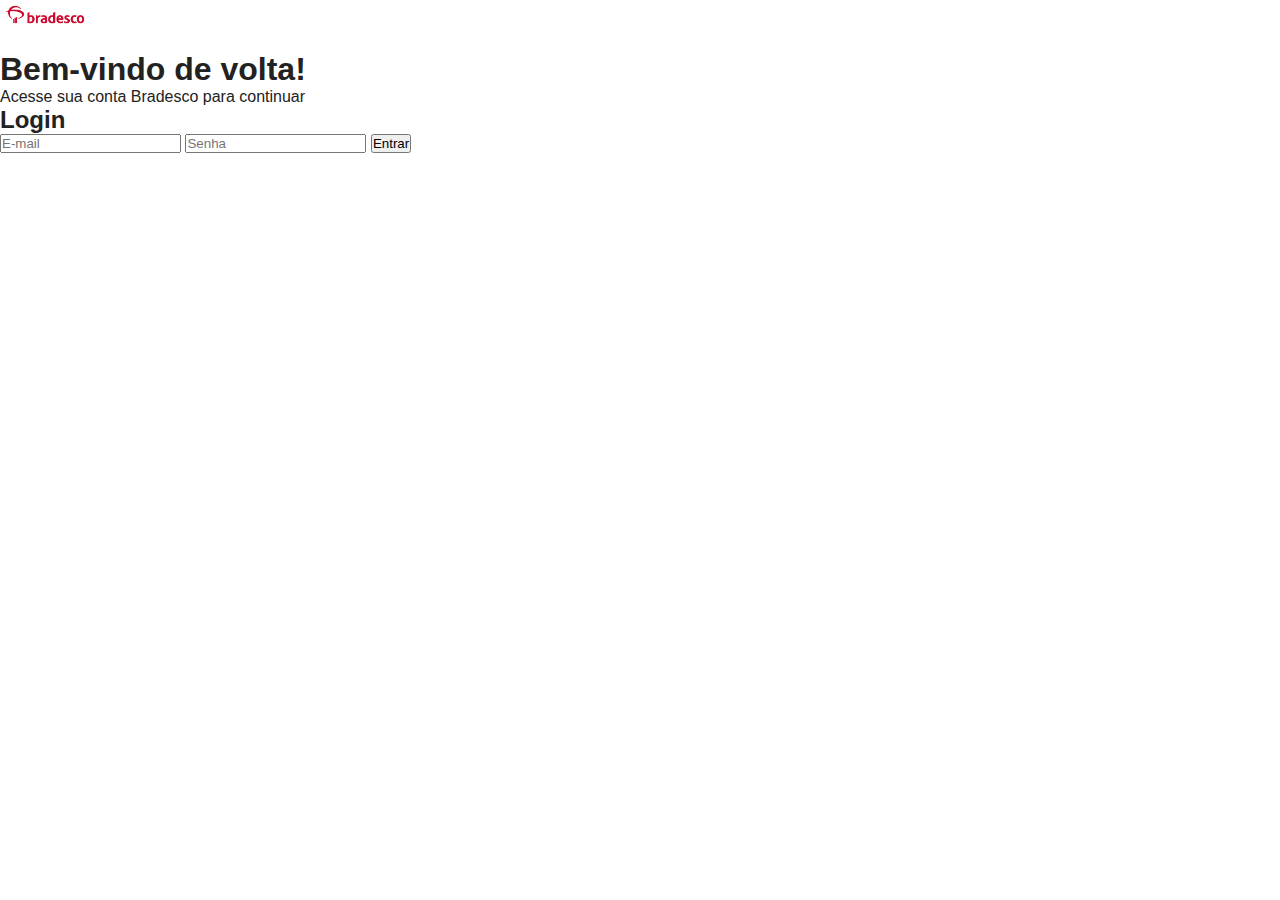
<file: frontEnd/index.html>
<!DOCTYPE html>
<html lang="pt-br">

<head>
  <meta charset="UTF-8" />
  <meta name="viewport" content="width=device-width, initial-scale=1.0" />
  <title>Login Bancário</title>
  <link rel="stylesheet" href="style.css">
</head>

<body>
  <div class="container">
    <div class="left-panel">
      <img src="assets/bradesco-logo.png" alt="Logo Bradesco" class="bradesco-logo" />
      <h1>Bem-vindo de volta!</h1>
      <p>Acesse sua conta Bradesco para continuar</p>
    </div>

    <div class="right-panel">
      <form id="loginForm" action="#" method="post">
        <h2>Login</h2>
        <input type="text" name="email" placeholder="E-mail" required />
        <input type="password" name="senha" placeholder="Senha" required />
        <button type="submit">Entrar</button>
      </form>
    </div>
  </div>
  <script src="script.js"></script>
</body>

</html>
</file>
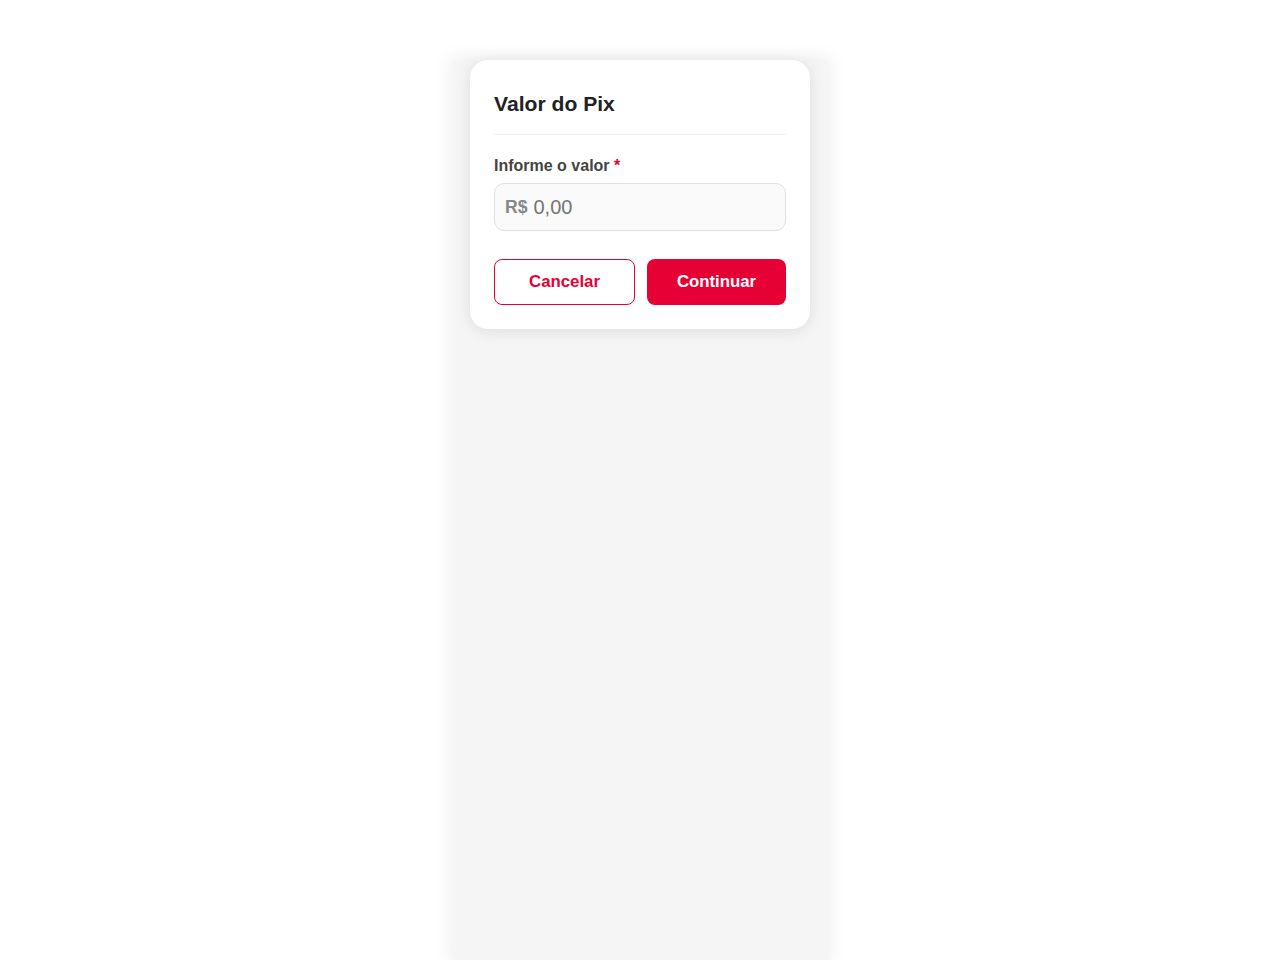
<file: valor.html>
<!DOCTYPE html>
<html lang="pt-BR">
<head>
    <meta charset="UTF-8">
    <title>Valor do Pix</title>
    <meta name="viewport" content="width=device-width, initial-scale=1.0">
    <link rel="stylesheet" href="frontEnd/style.css">
    <link rel="stylesheet" href="frontEnd/valor.css">
</head>
<body>
    <div class="app-container" style="background:rgba(0,0,0,0.04);">
        <div class="pix-modal">
            <h2>Valor do Pix</h2>
            <hr class="pix-divider"/>
            <form id="form-valor-pix" autocomplete="off">
                <label for="valor-pix" class="pix-label">Informe o valor <span style="color:#e70033">*</span></label>
                <div class="pix-input-group">
                    <span class="pix-cifrao">R$</span>
                    <input type="number" min="0.01" step="0.01" id="valor-pix" class="pix-input" placeholder="0,00" required>
                </div>
                <div class="pix-btns">
                    <button type="button" class="pix-btn-cancelar" onclick="window.location.href='inserir.html'">Cancelar</button>
                    <button type="submit" class="pix-btn-continuar">Continuar</button>
                </div>
            </form>
        </div>
    </div>
    <script>
      document.getElementById('form-valor-pix').addEventListener('submit', function(e) {
        e.preventDefault();
        // Aqui você pode salvar o valor e redirecionar para a próxima etapa
        window.location.href = "confirmacao.html"; // ajuste conforme seu fluxo
      });
    </script>
</body>
</html>
</file>
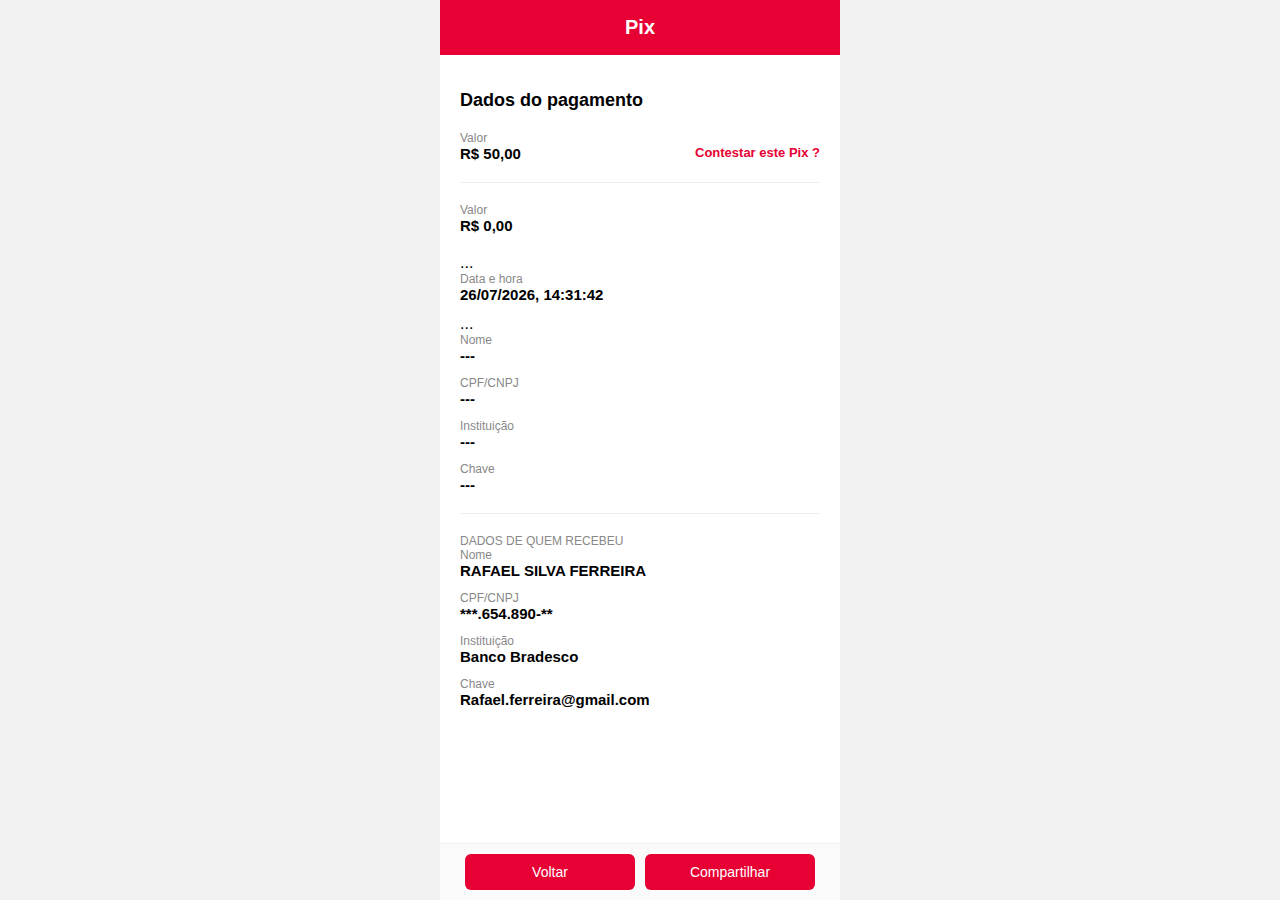
<file: frontEnd/comprovante.html>
<!DOCTYPE html>
<html lang="pt-br">

<head>
  <meta charset="UTF-8" />
  <meta name="viewport" content="width=device-width, initial-scale=1.0" />
  <title>Comprovante Pix</title>
  <style>
    * {
      box-sizing: border-box;
    }

    body {
      margin: 0;
      font-family: -apple-system, BlinkMacSystemFont, 'Segoe UI', Roboto, Oxygen,
        Ubuntu, Cantarell, 'Open Sans', 'Helvetica Neue', sans-serif;
      background-color: #f2f2f2;
    }

    .app {
      max-width: 400px;
      margin: 0 auto;
      background-color: #fff;
      height: 100vh;
      display: flex;
      flex-direction: column;
      border-radius: 0;
    }

    .header {
      background-color: #e70033;
      /* alterado para cor padrão */
      color: white;
      padding: 16px;
      font-size: 20px;
      font-weight: bold;
      text-align: center;
    }

    .content {
      padding: 20px;
      flex: 1;
      overflow-y: auto;
    }

    h2 {
      font-size: 18px;
      font-weight: bold;
      margin-bottom: 20px;
    }

    .info-group {
      margin-bottom: 20px;
    }

    .label {
      font-size: 12px;
      color: #888;
    }

    .value {
      font-size: 15px;
      font-weight: bold;
      margin-bottom: 12px;
    }

    .highlight {
      color: #e70033;
      /* alterado para cor padrão */
      font-size: 13px;
      font-weight: bold;
      float: right;
      cursor: pointer;
    }

    hr {
      border: none;
      border-top: 1px solid #eee;
      margin: 20px 0;
    }

    .footer {
      padding: 10px 20px;
      display: flex;
      justify-content: space-between;
      border-top: 1px solid #eee;
      background-color: #fafafa;
    }

    .btn {
      background-color: #e70033;
      /* alterado para cor padrão */
      color: white;
      border: none;
      padding: 10px 16px;
      font-size: 14px;
      border-radius: 6px;
      cursor: pointer;
      flex: 1;
      margin: 0 5px;
    }

    .btn:hover {
      background-color: #b80027;
      /* hover igual ao das outras telas */
    }
  </style>
</head>

<body>

  <div class="app">
    <div class="header">Pix</div>

    <div class="content">
      <h2>Dados do pagamento</h2>

      <div class="info-group">
        <div class="label">Valor</div>
        <div class="value">
          R$ 50,00
          <span class="highlight">Contestar este Pix ?</span>
        </div>
      </div>

      <hr />

      <div class="info-group">
        <div class="label">Valor</div>
        <div class="value" id="valor-pix">
          <!-- Valor será preenchido via JS -->
        </div>
      </div>
      ...
      <div class="label">Data e hora</div>
      <div class="value" id="data-hora-pix"></div>
      ...
      <div class="label">Nome</div>
      <div class="value" id="nome-recebedor"></div>

      <div class="label">CPF/CNPJ</div>
      <div class="value" id="cpf-recebedor"></div>

      <div class="label">Instituição</div>
      <div class="value" id="banco-recebedor"></div>

      <div class="label">Chave</div>
      <div class="value" id="chave-pix"></div>

      <hr />

      <div class="info-group">
        <div class="label">DADOS DE QUEM RECEBEU</div>

        <div class="label">Nome</div>
        <div class="value">RAFAEL SILVA FERREIRA</div>

        <div class="label">CPF/CNPJ</div>
        <div class="value">***.654.890-**</div>

        <div class="label">Instituição</div>
        <div class="value">Banco Bradesco</div>

        <div class="label">Chave</div>
        <div class="value">Rafael.ferreira@gmail.com</div>
      </div>
    </div>

    <!-- Botões de Ação -->
    <div class="footer">
      <button class="btn" onclick="voltar()">Voltar</button>
      <button class="btn" onclick="compartilhar()">Compartilhar</button>
    </div>
  </div>

  <script>
    function voltar() {
      window.location.href = "home.html"; // volta para a tela inicial
    }

    function compartilhar() {
      const conteudo = `
      Comprovante Pix:
      Valor: R$ 50,00
      Data e Hora: 12/05/2025 - 22:36:07
      Recebedor: RAFAEL SILVA FERREIRA
      Chave: Rafael.ferreira@gmail.com
    `;

      if (navigator.share) {
        navigator.share({
          title: 'Comprovante Pix',
          text: conteudo,
        }).catch((err) => console.error('Erro ao compartilhar:', err));
      } else {
        alert('Compartilhamento não suportado neste dispositivo.');
      }
    }
  </script>

  <script>
    // Função para preencher os dados do comprovante
    function preencherComprovante() {
      // Pegue os dados do localStorage
      const valor = localStorage.getItem('valorPix') || '0.00';
      const chave = localStorage.getItem('chavePix') || '---';
      const nome = localStorage.getItem('nomeRecebedor') || '---';
      const cpf = localStorage.getItem('cpfRecebedor') || '---';
      const banco = localStorage.getItem('bancoRecebedor') || '---';
      const dataHora = localStorage.getItem('dataHoraPix') || new Date().toLocaleString('pt-BR');

      // Preencha os campos no HTML
      document.getElementById('valor-pix').textContent = `R$ ${Number(valor).toLocaleString('pt-BR', { minimumFractionDigits: 2, maximumFractionDigits: 2 })}`;
      document.getElementById('chave-pix').textContent = chave;
      document.getElementById('nome-recebedor').textContent = nome;
      document.getElementById('cpf-recebedor').textContent = cpf;
      document.getElementById('banco-recebedor').textContent = banco;
      document.getElementById('data-hora-pix').textContent = dataHora;
    }

    // Chame a função ao carregar a página
    window.onload = preencherComprovante;

    function voltar() {
      window.location.href = "home.html";
    }

    function compartilhar() {
      const valor = document.getElementById('valor-pix').textContent;
      const dataHora = document.getElementById('data-hora-pix').textContent;
      const nome = document.getElementById('nome-recebedor').textContent;
      const chave = document.getElementById('chave-pix').textContent;

      const conteudo = `
Comprovante Pix:
Valor: ${valor}
Data e Hora: ${dataHora}
Recebedor: ${nome}
Chave: ${chave}
`;

      if (navigator.share) {
        navigator.share({
          title: 'Comprovante Pix',
          text: conteudo,
        }).catch((err) => console.error('Erro ao compartilhar:', err));
      } else {
        alert('Compartilhamento não suportado neste dispositivo.');
      }
    }
  </script>
</body>

</html>
<!--
Pagina HTML para exibir um comprovante de pagamento via pix.
Inclue informações sobre o pagemento, como valor, data, hora e dados do recebedor.-->
</file>
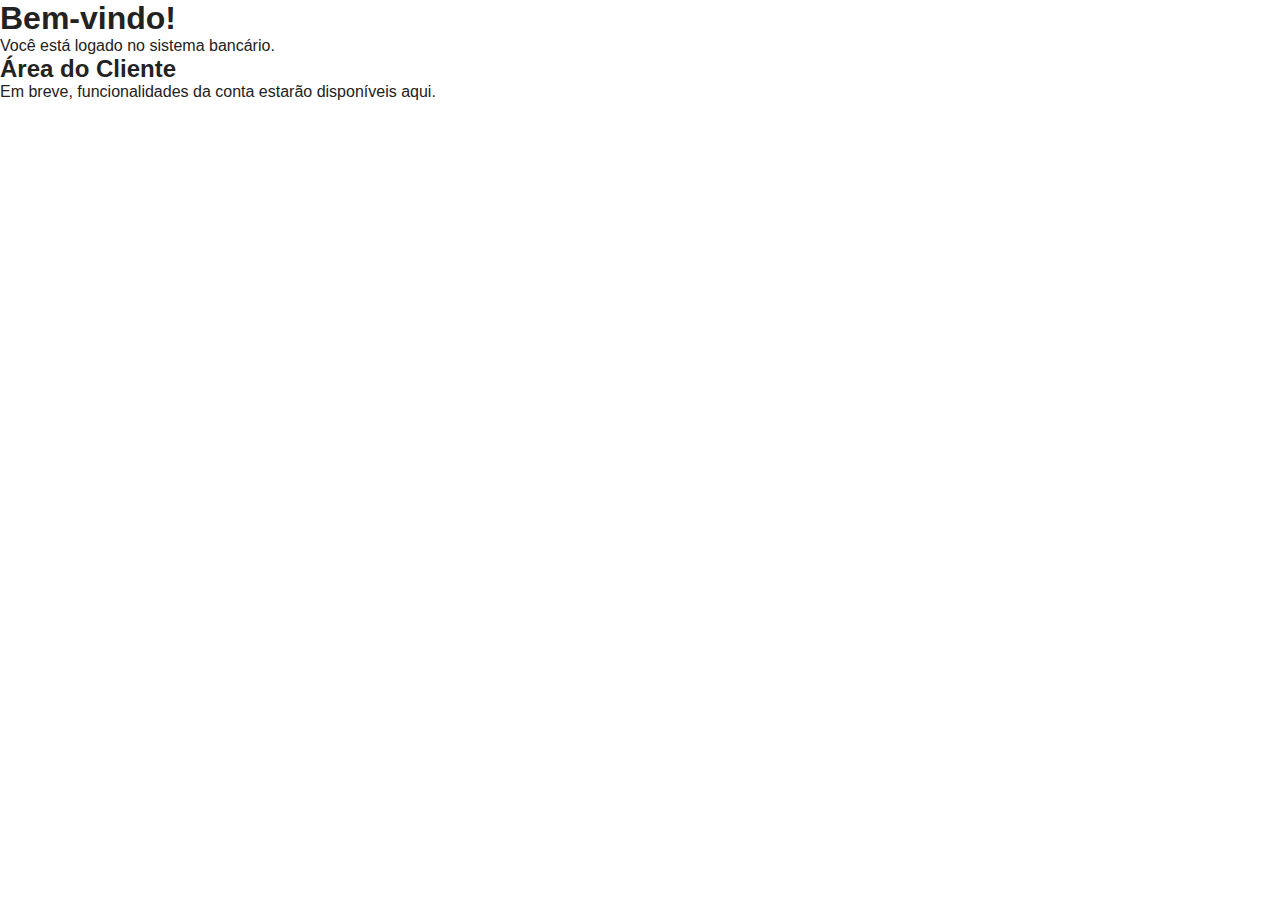
<file: frontEnd/home.html>
<!DOCTYPE html>
<html lang="pt-br">
<head>
  <meta charset="UTF-8" />
  <meta name="viewport" content="width=device-width, initial-scale=1.0" />
  <title>Home Bancária</title>
  <link rel="stylesheet" href="style.css">
</head>
<body>
  <div class="container">
    <div class="left-panel">
      <h1>Bem-vindo!</h1>
      <p>Você está logado no sistema bancário.</p>
    </div>
    <div class="right-panel">
      <h2>Área do Cliente</h2>
      <p>Em breve, funcionalidades da conta estarão disponíveis aqui.</p>
    </div>
  </div>
</body>
</html>
</file>
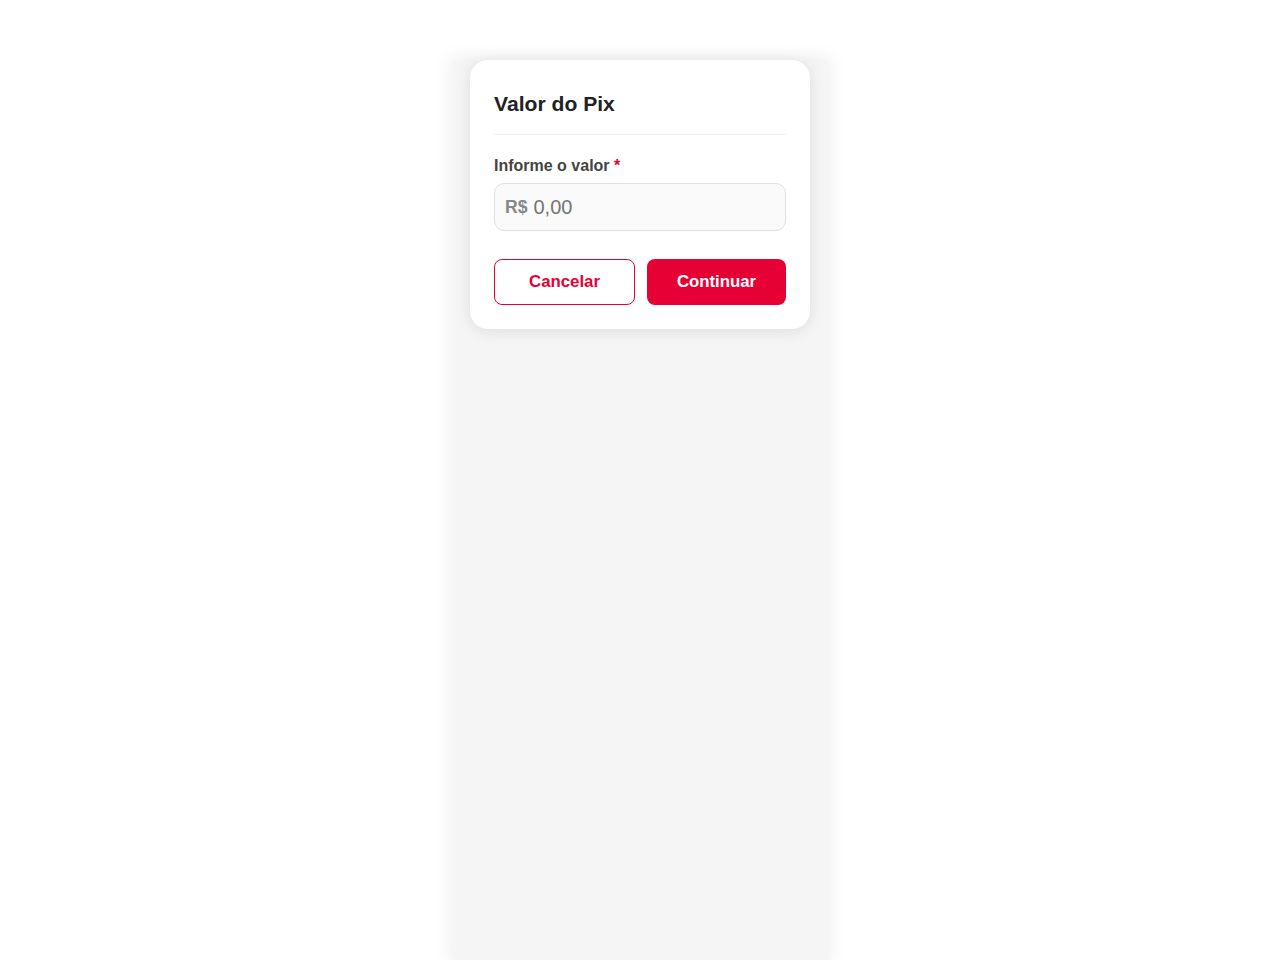
<file: frontEnd/valor.html>
<!DOCTYPE html>
<html lang="pt-BR">
<head>
    <meta charset="UTF-8">
    <title>Valor do Pix</title>
    <meta name="viewport" content="width=device-width, initial-scale=1.0">
    <link rel="stylesheet" href="style.css">
    <link rel="stylesheet" href="valor.css">
</head>
<body>
    <div class="app-container" style="background:rgba(0,0,0,0.04);">
        <div class="pix-modal">
            <h2>Valor do Pix</h2>
            <hr class="pix-divider"/>
            <form id="form-valor-pix" autocomplete="off">
                <label for="valor-pix" class="pix-label">Informe o valor <span style="color:#e70033">*</span></label>
                <div class="pix-input-group">
                    <span class="pix-cifrao">R$</span>
                    <input type="text" min="0,01" step="0,01" id="valor-pix" class="pix-input" placeholder="0,00" required inputmode="decimal" pattern="^\d+(,\d{0,2})?$">
                </div>
                <div class="pix-btns">
                    <button type="button" class="pix-btn-cancelar" onclick="window.location.href='inserir.html'">Cancelar</button>
                    <button type="submit" class="pix-btn-continuar">Continuar</button>
                </div>
            </form>
        </div>
    </div>
    <script src="script.js"></script>
    <script>
      const valorInput = document.getElementById('valor-pix');
      if (valorInput) {
        // Permite apenas números e vírgula, troca ponto por vírgula automaticamente
        valorInput.addEventListener('input', function(e) {
          let v = this.value;
          // Troca ponto por vírgula
          v = v.replace(/\./g, ',');
          // Remove tudo que não for número ou vírgula
          v = v.replace(/[^0-9,]/g, '');
          // Só permite uma vírgula
          const parts = v.split(',');
          if (parts.length > 2) {
            v = parts[0] + ',' + parts.slice(1).join('');
          }
          this.value = v;
        });

        // Formata para padrão brasileiro ao sair do campo
        valorInput.addEventListener('blur', function() {
          let v = this.value.replace(/\./g, ',');
          if (v && !v.includes(',')) {
            v += ',00';
          } else if (v) {
            // Garante duas casas decimais
            let [inteiro, decimal] = v.split(',');
            decimal = (decimal || '').padEnd(2, '0').slice(0,2);
            v = inteiro + ',' + decimal;
          }
          this.value = v;
        });
      }

      const formValorPix = document.getElementById('form-valor-pix');
      if (formValorPix) {
        formValorPix.addEventListener('submit', function(e) {
          e.preventDefault();
          let valor = valorInput.value.replace(/\./g, '').replace(',', '.');
          if (!valor || isNaN(Number(valor)) || Number(valor) <= 0) {
            alert("Digite um valor válido para o Pix.");
            valorInput.focus();
            return;
          }
          // Salva o valor e segue para a próxima etapa
          localStorage.setItem('valorPix', valor);
          window.location.href = "confirmacao.html";
        });
      }
    </script>
</body>
</html>
</file>
<file: frontEnd/style.css>
* {
  margin: 0;
  padding: 0;
  box-sizing: border-box;
  font-family: Arial, sans-serif;
}

:root {
  --primary: #e70033;
  --primary-light: #f5587b;
  --background: #fff;
  --menu-bg: #f7f7f7;
  --footer-bg: #fff;
  --shadow: 0 2px 12px 0 rgba(0, 0, 0, .06);
}

body {
  background: var(--background);
  font-family: 'Segoe UI', Arial, sans-serif;
  margin: 0;
  min-height: 100vh;
  color: #222;
}

.app-container {
  max-width: 375px;
  margin: 0 auto;
  box-shadow: 0 0 16px 4px rgba(0, 0, 0, 0.06);
  background: #fff;
  min-height: 100vh;
  position: relative;
}

.app-header {
  background: linear-gradient(180deg, var(--primary) 0%, var(--primary-light) 100%);
  color: #fff;
  padding: 28px 16px 22px 16px;
  border-radius: 0 0 24px 24px;
  box-shadow: var(--shadow);
  position: relative;
}

.header-top {
  display: flex;
  justify-content: space-between;
  align-items: center;
}

.logo {
  font-weight: bold;
  font-size: 1.3rem;
  letter-spacing: 1px;
}

.header-icons {
  display: flex;
  align-items: center;
}

.icon-bell {
  position: relative;
  display: flex;
  align-items: center;
  cursor: pointer;
}

.icon-bell img {
  width: 26px;
  height: 26px;
}

.icon-bell .badge {
  position: absolute;
  top: -8px;
  right: -8px;
  background: #44e060;
  color: #fff;
  font-size: 0.7rem;
  font-weight: bold;
  border-radius: 8px;
  padding: 2px 5px;
  min-width: 20px;
  text-align: center;
  z-index: 2;
}

.header-user {
  display: flex;
  justify-content: space-between;
  align-items: center;
  margin-top: 10px;
  margin-bottom: 6px;
}

.header-user .logout {
  font-size: 0.96rem;
  opacity: 0.8;
  cursor: pointer;
  text-decoration: underline;
}

.saldo-area {
  text-align: center;
  margin-bottom: 18px;
}

.saldo-btn {
  background: rgba(255, 255, 255, 0.14);
  border: none;
  color: #fff;
  font-size: 1.12rem;
  font-weight: 600;
  border-radius: 16px;
  padding: 8px 20px;
  cursor: pointer;
  margin-bottom: 8px;
  display: inline-flex;
  align-items: center;
  gap: 8px;
  transition: background 0.2s;
}

.saldo-btn:hover {
  background: rgba(255, 255, 255, 0.22);
}

.saldo-valor {
  background: #fff;
  color: var(--primary);
  display: inline-block;
  border-radius: 10px;
  padding: 6px 28px;
  font-size: 1.45rem;
  font-weight: bold;
  letter-spacing: 1px;
  box-shadow: 0 1px 6px rgba(231, 0, 51, 0.08);
  margin-bottom: 4px;
  min-width: 140px;
  cursor: pointer;
  transition: background 0.2s, color 0.2s;
}

.saldo-valor.oculto {
  letter-spacing: 8px;
  color: #bbb;
  background: #eee;
}

.eye {
  margin-left: 5px;
  vertical-align: middle;
}

.menu-row {
  margin-top: 18px;
  display: flex;
  justify-content: space-between;
  gap: 8px;
}

.menu-item {
  display: flex;
  flex-direction: column;
  align-items: center;
  cursor: pointer;
  padding: 0;
  margin: 0 2px;
  width: 36px;
}

.menu-item img {
  background: rgba(255, 255, 255, 0.12);
  border-radius: 50%;
  padding: 7px;
  width: 36px;
  height: 36px;
  margin-bottom: 2px;
  display: block;
}

.menu-item span {
  font-size: 0.82rem;
  margin-top: 2px;
  text-align: center;
  width: 100%;
  line-height: 1.1;
  color: #fff;
  pointer-events: none;
}

.menu-item {
  position: relative;
}

.menu-item img {
  z-index: 1;
}

.menu-item span {
  z-index: 0;
  user-select: none;
}

main {
  background: var(--background);
}

.favoritos {
  padding: 22px 16px 12px 16px;
}

.favoritos h2 {
  font-size: 1.09rem;
  color: #444;
  margin-bottom: 10px;
}

.fav-grid {
  display: flex;
  flex-wrap: wrap;
  gap: 50px;
  /* valor aumentado para mais separação */
}

.fav-item {
  background: #fff;
  border-radius: 16px;
  box-shadow: 0 2px 8px 0 rgba(0, 0, 0, .07);
  padding: 18px 10px 10px 10px;
  width: 80px;
  display: flex;
  flex-direction: column;
  align-items: center;
  cursor: pointer;
  outline: none;
  position: relative;
  transition: box-shadow 0.15s, transform 0.13s;
}

.fav-item:active,
.fav-item:focus {
  box-shadow: 0 6px 24px 0 rgba(231, 0, 51, 0.13);
  transform: scale(1.03);
}

.fav-icon {
  width: 34px;
  height: 34px;
  margin-bottom: 7px;
  transition: transform 0.18s cubic-bezier(.4, 1.3, .6, 1);
}

.fav-item:hover .fav-icon,
.fav-item:focus .fav-icon {
  transform: scale(1.18);
}

.pix-icon {
  background: url('https://i.ibb.co/0Vz336Rg/icons8-foto-34.png') no-repeat center/contain;
  width: 34px;
  height: 34px;
  display: block;
}

.fav-label {
  font-size: 0.70rem;
  color: var(--primary);
  font-weight: 600;
  text-align: center;
}

/* Footer */
.app-footer {
  position: fixed;
  left: 0;
  right: 0;
  bottom: 0;
  width: 100%;
  max-width: 375px;
  margin: 0 auto;
  background: var(--footer-bg);
  box-shadow: 0 -2px 12px 0 rgba(0, 0, 0, .04);
  border-radius: 18px 18px 0 0;
  z-index: 100;
}

.footer-menu {
  display: flex;
  justify-content: space-between;
  align-items: center;
  padding: 7px 8px 5px 8px;
}

.footer-item {
  display: flex;
  flex-direction: column;
  align-items: center;
  font-size: 0.86rem;
  color: #e70033;
  opacity: 0.82;
  cursor: pointer;
  gap: 2px;
  padding: 3px 1px 2px 1px;
  transition: opacity 0.13s;
}

.footer-item.active {
  opacity: 1;
}

.footer-item img {
  width: 24px;
  height: 24px;
  margin-bottom: 1px;
}

.login-bg {
  min-height: 100vh;
  background: #f5f6fa;
  display: flex;
  align-items: center;
  justify-content: center;
}

.login-container {
  background: #fff;
  border-radius: 18px;
  box-shadow: 0 2px 16px 0 rgba(0, 0, 0, 0.10);
  padding: 38px 28px 28px 28px;
  max-width: 340px;
  width: 100%;
  display: flex;
  flex-direction: column;
  align-items: center;
}

.bradesco-logo {
  width: 90px;
  margin-bottom: 18px;
}

.login-title {
  font-size: 1.25rem;
  color: #e70033;
  margin-bottom: 18px;
  font-weight: 700;
  text-align: center;
}

.login-form {
  width: 100%;
  display: flex;
  flex-direction: column;
  gap: 14px;
}

.login-form input {
  padding: 12px 14px;
  border: 1.5px solid #e0e0e0;
  border-radius: 10px;
  font-size: 1rem;
  outline: none;
  transition: border 0.2s;
}

.login-form input:focus {
  border: 1.5px solid #e70033;
}

.login-form button {
  background: #e70033;
  color: #fff;
  border: none;
  border-radius: 10px;
  padding: 12px 0;
  font-size: 1.08rem;
  font-weight: 600;
  cursor: pointer;
  margin-top: 6px;
  transition: background 0.18s;
}

.login-form button:hover {
  background: #c9002b;
}

.login-link {
  display: block;
  margin-top: 8px;
  font-size: 0.97rem;
  color: #e70033;
  text-align: center;
  text-decoration: underline;
  opacity: 0.85;
}

@media (max-width: 500px) {
  .app-container {
    max-width: 100vw;
    border-radius: 0;
  }

  .app-footer {
    max-width: 100vw;
    border-radius: 0;
  }
}

@media (max-width: 375px) {
  .menu-row {
    gap: 2px;
  }

  .fav-item {
    width: 70px;
  }
}

/* Scrollbar hidden for mobile look */
body,
.app-container {
  -ms-overflow-style: none;
  scrollbar-width: none;
}

body::-webkit-scrollbar,
.app-container::-webkit-scrollbar {
  display: none;
}

/* Área Pix */
.pix-area {
  padding: 24px 16px;
}

.pix-area h2 {
  color: #e70033;
  font-size: 1.5rem;
  margin-bottom: 20px;
  font-weight: 700;
}

.pix-grid {
  display: grid;
  grid-template-columns: repeat(3, 1fr);
  gap: 24px 12px;
  justify-items: center;
  margin-top: 10px;
}

.pix-item {
  background: #fff;
  border-radius: 16px;
  box-shadow: 0 2px 8px rgba(0, 0, 0, 0.06);
  display: flex;
  flex-direction: column;
  align-items: center;
  padding: 18px 8px 10px 8px;
  cursor: pointer;
  transition: box-shadow 0.2s, transform 0.2s;
  min-width: 90px;
  min-height: 110px;
}

.pix-item:hover {
  box-shadow: 0 4px 16px rgba(231, 0, 51, 0.12);
  transform: translateY(-2px) scale(1.03);
}

.pix-item img {
  width: 50px;
  height: 50px;
  margin-bottom: 10px;
}

.pix-item span {
  color: #e70033;
  font-size: 1rem;
  font-weight: 500;
  text-align: center;
}

.pix-btns {
  display: flex;
  justify-content: center;
  gap: 12px;
  margin-top: 10px;
}

/* Botão único ocupa 100% da largura */
.pix-btns .pix-btn-continuar:only-child {
  flex: 1 1 100%;
  width: 100%;
  max-width: 100%;
  display: block;
}

/* Se houver só um botão dentro de .pix-btns, ele ocupa 100% */
.pix-btns:only-child,
.pix-btns:has(.pix-btn-continuar:only-child) {
  justify-content: center;
}

.pix-btn-continuar {
  flex: 1;
  background: #e70033;
  color: #fff;
  border: none;
  border-radius: 8px;
  padding: 12px 0;
  font-size: 1.05rem;
  font-weight: 600;
  cursor: pointer;
  transition: background 0.18s, color 0.18s;
}

.pix-btn-cancelar {
  flex: 1;
  background: #fff;
  color: #e70033;
  border: 1.5px solid #e70033;
  border-radius: 8px;
  padding: 12px 0;
  font-size: 1.05rem;
  font-weight: 600;
  cursor: pointer;
  transition: background 0.18s, color 0.18s;
}

.pix-btn-cancelar:hover {
  background: #f7f7f7;
}
</file>
<file: frontEnd/valor.css>
.pix-modal {
    background: #fff;
    border-radius: 18px;
    box-shadow: 0 2px 16px 0 rgba(0, 0, 0, 0.10);
    max-width: 340px;
    margin: 60px auto 0 auto;
    padding: 32px 24px 24px 24px;
    display: flex;
    flex-direction: column;
    align-items: stretch;
}

.pix-modal h2 {
    color: #222;
    font-size: 1.32rem;
    font-weight: 700;
    margin-bottom: 18px;
    text-align: left;
}

.pix-divider {
    border: none;
    border-top: 1px solid #eee;
    margin-bottom: 22px;
}

.pix-label {
    color: #444;
    font-weight: 600;
    font-size: 1rem;
    margin-bottom: 8px;
    display: block;
}

.pix-input-group {
    display: flex;
    align-items: center;
    background: #fafafa;
    border: 1.5px solid #e0e0e0;
    border-radius: 10px;
    padding: 0 10px;
    margin-bottom: 28px;
    height: 48px;
}

.pix-cifrao {
    color: #888;
    font-size: 1.1rem;
    margin-right: 6px;
    font-weight: 600;
}

.pix-input {
    border: none;
    background: transparent;
    font-size: 1.25rem;
    color: #222;
    outline: none;
    width: 100%;
    padding: 10px 0;
}

.pix-btns {
    display: flex;
    justify-content: space-between;
    gap: 12px;
    margin-top: 10px;
}

.pix-btn-cancelar {
    flex: 1;
    background: #fff;
    color: #e70033;
    border: 1.5px solid #e70033;
    border-radius: 8px;
    padding: 12px 0;
    font-size: 1.05rem;
    font-weight: 600;
    cursor: pointer;
    transition: background 0.18s, color 0.18s;
}

.pix-btn-cancelar:hover {
    background: #f7f7f7;
}

.pix-btn-continuar {
    flex: 1;
    background: #e70033;
    color: #fff;
    border: none;
    border-radius: 8px;
    padding: 12px 0;
    font-size: 1.05rem;
    font-weight: 600;
    cursor: pointer;
    transition: background 0.18s;
}

.pix-btn-continuar:hover {
    background: #b80027;
}
</file>
